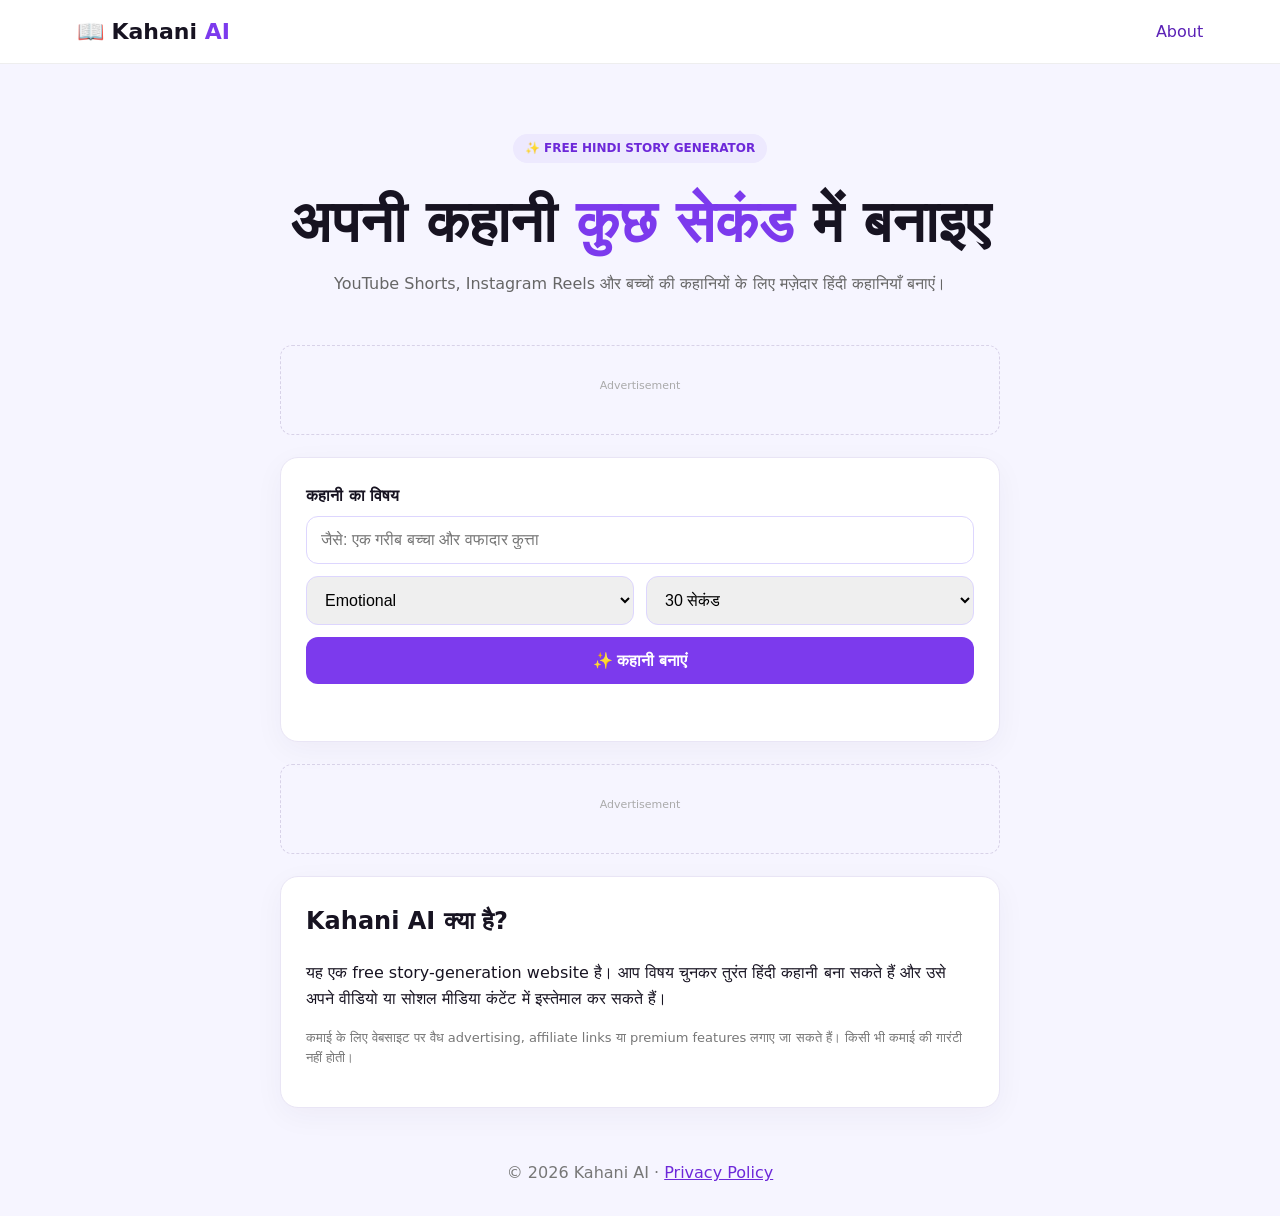
<file: index.html>
<!doctype html>
<html lang="hi">
<head>
  <meta charset="UTF-8">
  <meta name="viewport" content="width=device-width,initial-scale=1">
  <meta name="description" content="Free Hindi AI-style story generator. Create short stories instantly and copy them for videos, reels and shorts.">
  <meta name="theme-color" content="#6d28d9">
  <title>Kahani AI — Free Hindi Story Generator</title>
  <link rel="stylesheet" href="style.css">
</head>
<body>
  <header class="nav">
    <div class="brand">📖 Kahani <span>AI</span></div>
    <a href="#about">About</a>
  </header>

  <main>
    <section class="hero">
      <p class="badge">✨ FREE HINDI STORY GENERATOR</p>
      <h1>अपनी कहानी <span>कुछ सेकंड</span> में बनाइए</h1>
      <p class="sub">YouTube Shorts, Instagram Reels और बच्चों की कहानियों के लिए मज़ेदार हिंदी कहानियाँ बनाएं।</p>
    </section>

    <section class="adbox" aria-label="Advertisement">
      <small>Advertisement</small>
      <!-- Replace this area with your approved Google AdSense ad unit after AdSense approval. -->
    </section>

    <section class="card">
      <label for="topic">कहानी का विषय</label>
      <input id="topic" maxlength="80" placeholder="जैसे: एक गरीब बच्चा और वफादार कुत्ता">
      <div class="row">
        <select id="genre" aria-label="Genre">
          <option value="emotional">Emotional</option>
          <option value="comedy">Comedy</option>
          <option value="moral">Moral</option>
          <option value="adventure">Adventure</option>
          <option value="kids">Kids</option>
        </select>
        <select id="length" aria-label="Length">
          <option value="short">30 सेकंड</option>
          <option value="medium">1 मिनट</option>
          <option value="long">2 मिनट</option>
        </select>
      </div>
      <button id="generate">✨ कहानी बनाएं</button>
      <div id="status" class="status"></div>
    </section>

    <section id="result" class="card result hidden">
      <div class="result-head"><h2>आपकी कहानी</h2><button id="copy">कॉपी</button></div>
      <pre id="story"></pre>
      <button id="share" class="secondary">📤 शेयर करें</button>
    </section>

    <section class="adbox" aria-label="Advertisement"><small>Advertisement</small></section>

    <section id="about" class="info">
      <h2>Kahani AI क्या है?</h2>
      <p>यह एक free story-generation website है। आप विषय चुनकर तुरंत हिंदी कहानी बना सकते हैं और उसे अपने वीडियो या सोशल मीडिया कंटेंट में इस्तेमाल कर सकते हैं।</p>
      <p class="note">कमाई के लिए वेबसाइट पर वैध advertising, affiliate links या premium features लगाए जा सकते हैं। किसी भी कमाई की गारंटी नहीं होती।</p>
    </section>
  </main>

  <footer>© 2026 Kahani AI · <a href="privacy.html">Privacy Policy</a></footer>
  <script src="script.js"></script>
</body>
</html>
</file>
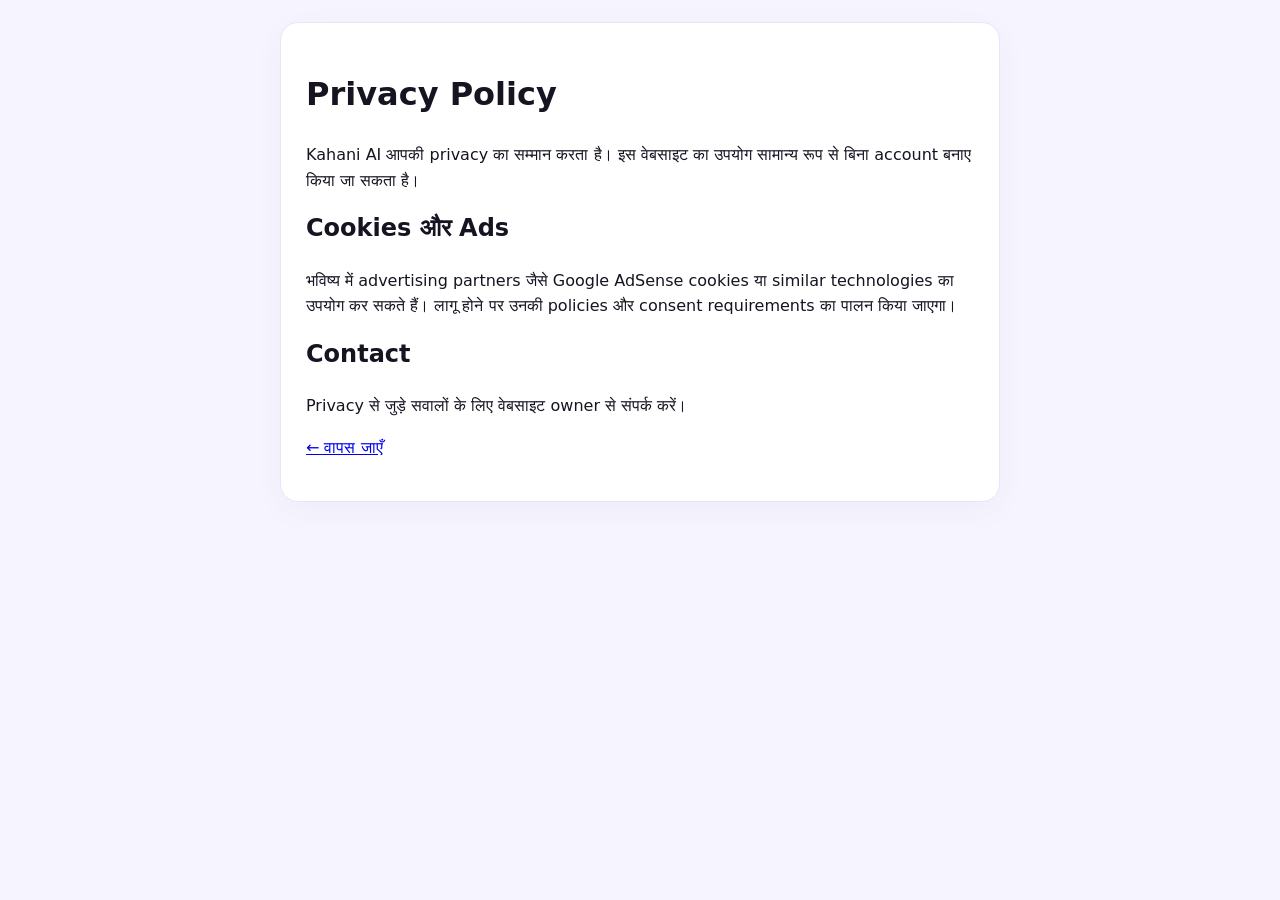
<file: privacy.html>
<!doctype html><html lang="hi"><head><meta charset="UTF-8"><meta name="viewport" content="width=device-width,initial-scale=1"><title>Privacy Policy — Kahani AI</title><link rel="stylesheet" href="style.css"></head><body><main class="info"><h1>Privacy Policy</h1><p>Kahani AI आपकी privacy का सम्मान करता है। इस वेबसाइट का उपयोग सामान्य रूप से बिना account बनाए किया जा सकता है।</p><h2>Cookies और Ads</h2><p>भविष्य में advertising partners जैसे Google AdSense cookies या similar technologies का उपयोग कर सकते हैं। लागू होने पर उनकी policies और consent requirements का पालन किया जाएगा।</p><h2>Contact</h2><p>Privacy से जुड़े सवालों के लिए वेबसाइट owner से संपर्क करें।</p><p><a href="index.html">← वापस जाएँ</a></p></main></body></html>
</file>
<file: style.css>
*{box-sizing:border-box}body{margin:0;font-family:system-ui,-apple-system,Segoe UI,sans-serif;background:#f6f5ff;color:#171321;line-height:1.6}.nav{height:64px;background:#fff;display:flex;align-items:center;justify-content:space-between;padding:0 6%;border-bottom:1px solid #eee}.nav a{color:#5b21b6;text-decoration:none}.brand{font-size:22px;font-weight:800}.brand span{color:#7c3aed}.hero{text-align:center;padding:58px 20px 28px}.badge{display:inline-block;background:#ede9fe;color:#6d28d9;border-radius:999px;padding:5px 12px;font-size:12px;font-weight:700}.hero h1{font-size:clamp(32px,6vw,58px);line-height:1.1;margin:16px auto;max-width:850px}.hero h1 span{color:#7c3aed}.sub{max-width:680px;margin:auto;color:#666}.card,.info{max-width:720px;margin:22px auto;padding:25px;background:#fff;border:1px solid #e9e5f5;border-radius:18px;box-shadow:0 8px 30px #24104a0b}.card label{font-weight:700;display:block;margin-bottom:8px}.card input,.card select{width:100%;padding:14px;border:1px solid #ddd6fe;border-radius:12px;font-size:16px;outline:none}.row{display:grid;grid-template-columns:1fr 1fr;gap:12px;margin:12px 0}.card button{width:100%;border:0;border-radius:12px;padding:14px;background:#7c3aed;color:white;font-weight:800;font-size:16px;cursor:pointer}.card button:hover{background:#6d28d9}.secondary{margin-top:10px!important;background:#f3f0ff!important;color:#5b21b6!important}.status{min-height:22px;text-align:center;color:#6d28d9;margin-top:10px}.result-head{display:flex;align-items:center;justify-content:space-between}.result-head button{width:auto;padding:8px 14px;background:#ede9fe;color:#5b21b6}.result h2{margin:0}.result pre{white-space:pre-wrap;font:inherit;margin:14px 0}.hidden{display:none}.adbox{max-width:720px;min-height:90px;margin:20px auto;text-align:center;color:#aaa;border:1px dashed #d8d2e8;border-radius:12px;padding:25px}.adbox small{font-size:11px}.info h2{margin-top:0}.note{font-size:13px;color:#777}footer{text-align:center;padding:30px;color:#777}footer a{color:#6d28d9}@media(max-width:600px){.hero{padding-top:35px}.row{grid-template-columns:1fr}.card,.info{margin-left:14px;margin-right:14px}.nav{padding:0 20px}}
</file>
